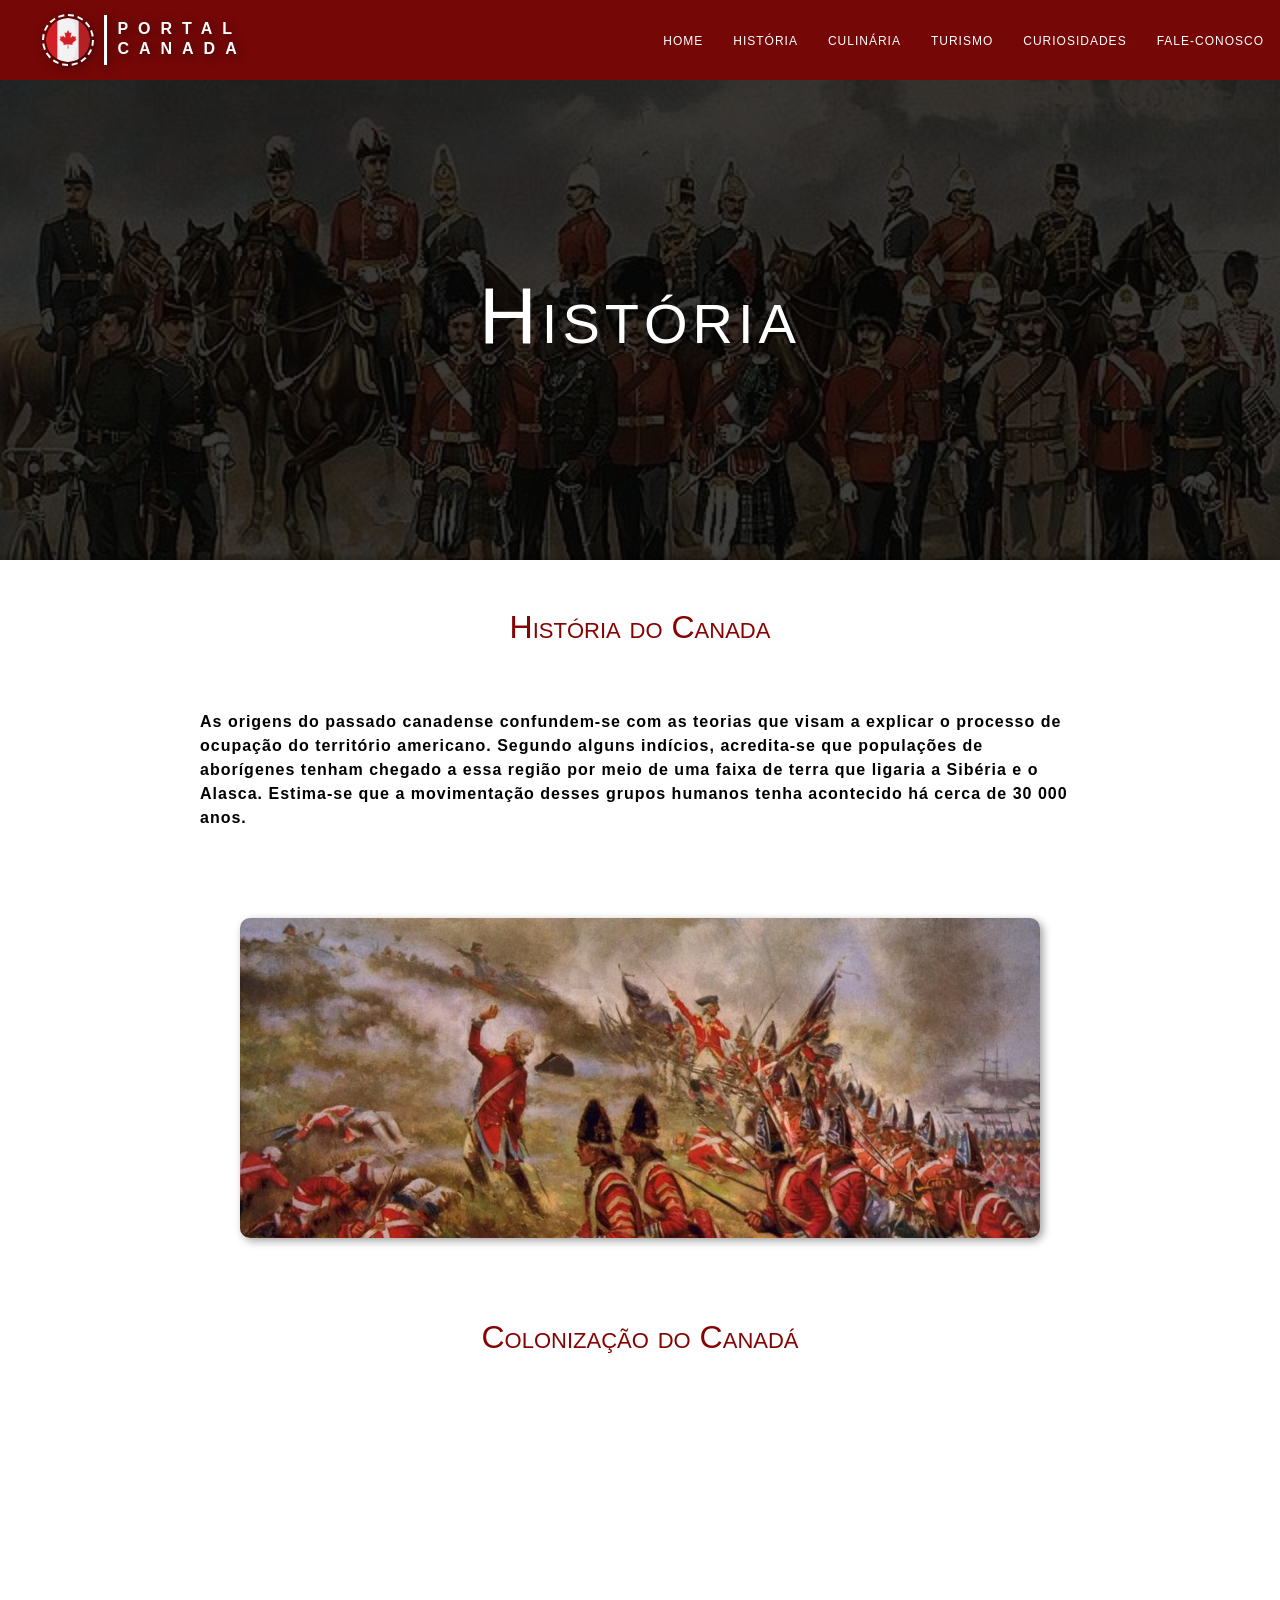
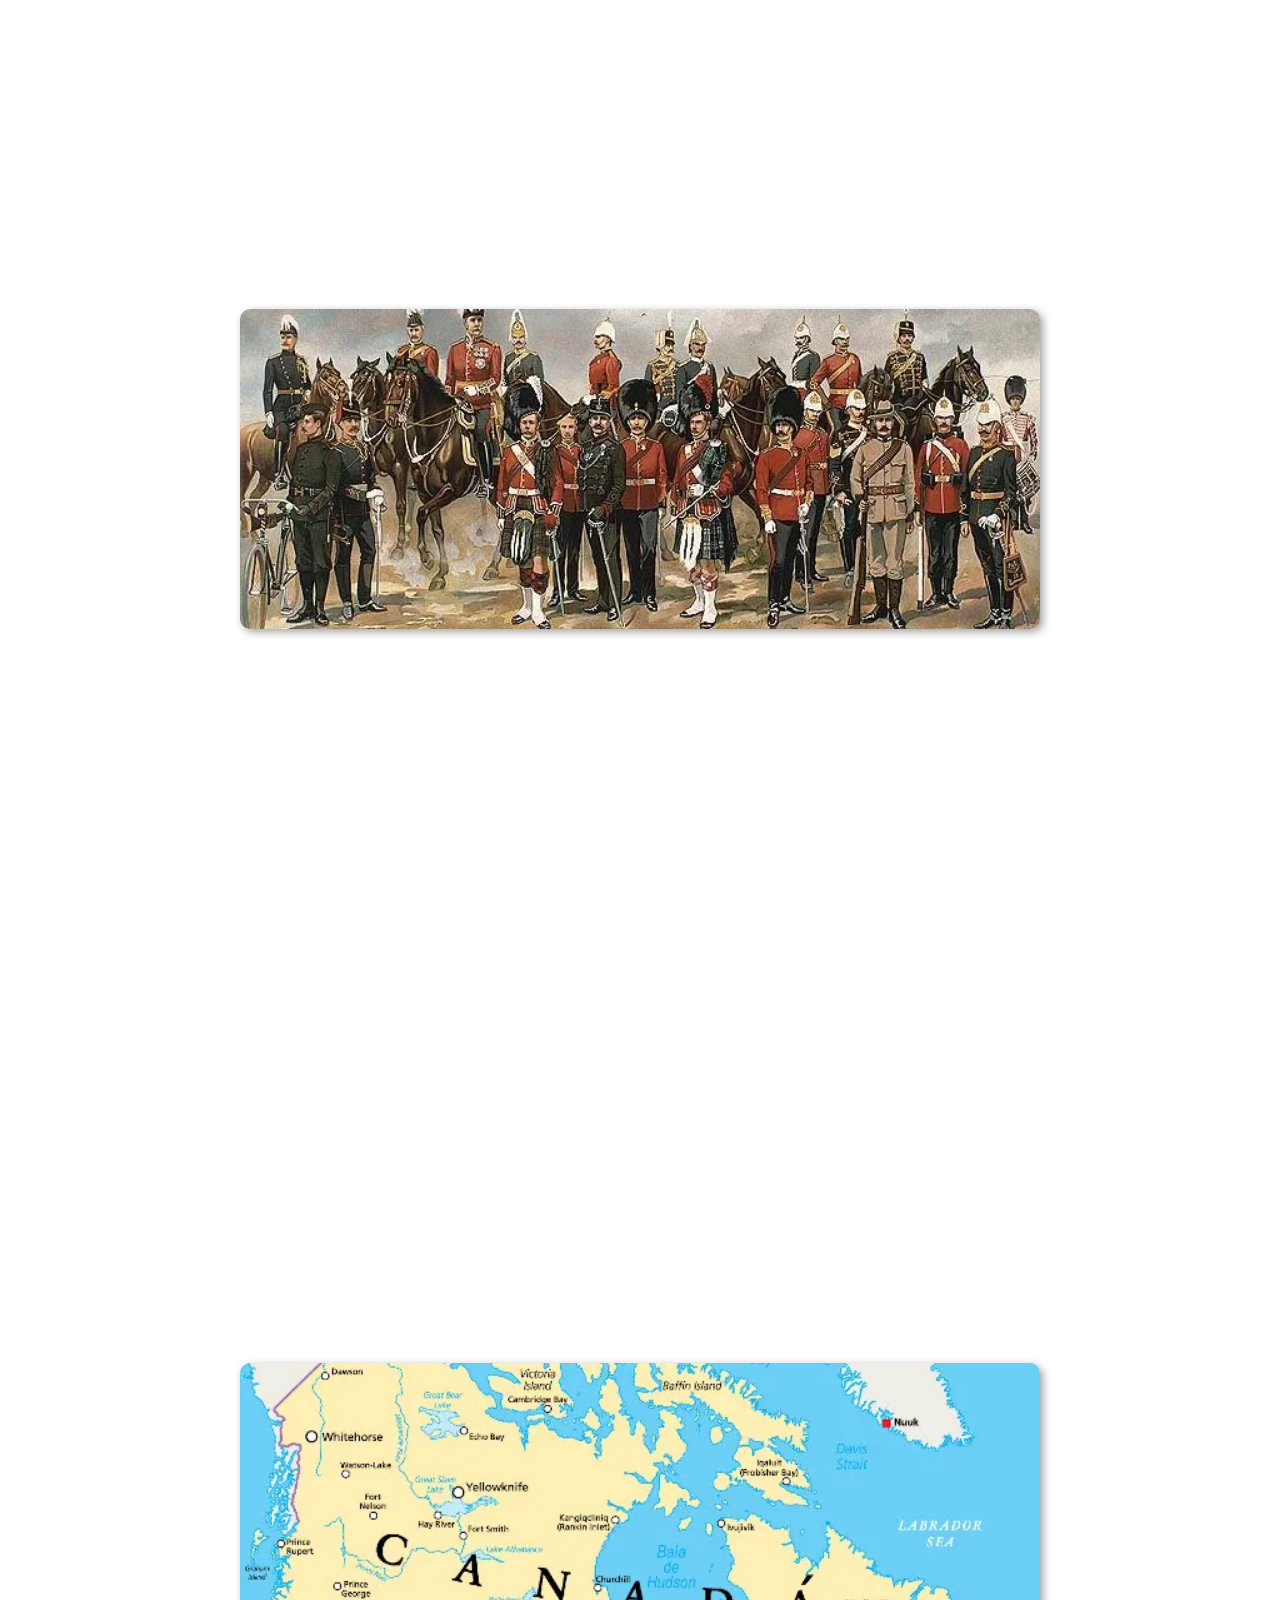
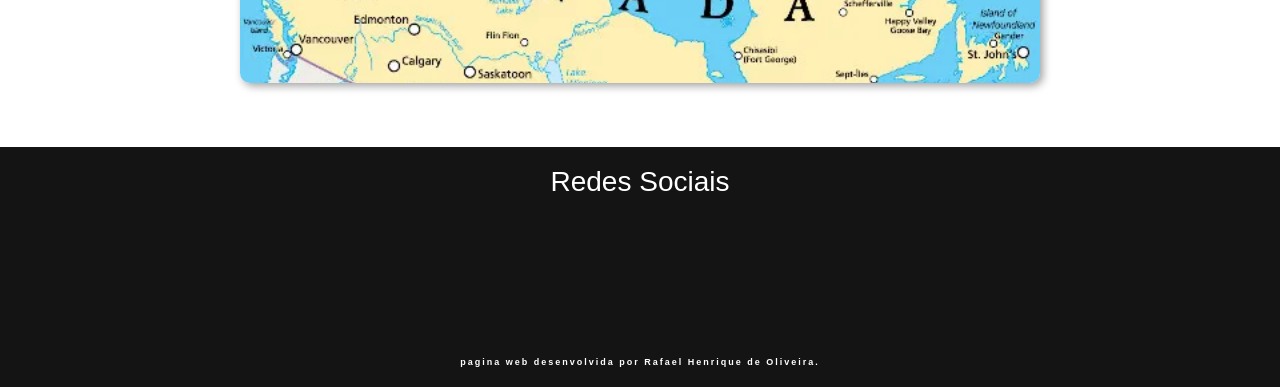
<file: projetoVoltaAoMundo-canada/web/historia.html>
<!DOCTYPE html>
<html lang="pt-br">

<head>
  <meta charset="UTF-8">
  <meta http-equiv="X-UA-Compatible" content="IE=edge">
  <meta name="viewport" content="width=device-width, initial-scale=1.0">
  <title>Portal-Canada</title>
  <link rel="shortcut icon" href="img/canada.png" type="image/x-icon">
  <link rel="stylesheet" href="https://cdnjs.cloudflare.com/ajax/libs/font-awesome/4.7.0/css/font-awesome.min.css">
  <link rel="stylesheet" href="https://cdn.jsdelivr.net/npm/bootstrap@4.6.2/dist/css/bootstrap.min.css"
    integrity="sha384-xOolHFLEh07PJGoPkLv1IbcEPTNtaed2xpHsD9ESMhqIYd0nLMwNLD69Npy4HI+N" crossorigin="anonymous">
  <script src="https://cdn.jsdelivr.net/npm/jquery@3.5.1/dist/jquery.slim.min.js"
    integrity="sha384-DfXdz2htPH0lsSSs5nCTpuj/zy4C+OGpamoFVy38MVBnE+IbbVYUew+OrCXaRkfj"
    crossorigin="anonymous"></script>
  <script src="https://cdn.jsdelivr.net/npm/popper.js@1.16.1/dist/umd/popper.min.js"
    integrity="sha384-9/reFTGAW83EW2RDu2S0VKaIzap3H66lZH81PoYlFhbGU+6BZp6G7niu735Sk7lN"
    crossorigin="anonymous"></script>
  <script src="https://cdn.jsdelivr.net/npm/bootstrap@4.6.2/dist/js/bootstrap.min.js"
    integrity="sha384-+sLIOodYLS7CIrQpBjl+C7nPvqq+FbNUBDunl/OZv93DB7Ln/533i8e/mZXLi/P+"
    crossorigin="anonymous"></script>

    <link rel="stylesheet" href="../styles/style.css">
    <link rel="stylesheet" href="../styles/style-2.css">

</head>

<body>


  <header>

    <div class="logo-canada">
      <img src="../img/canada.png" alt="">
      <span></span>
      <h1> <a href="index.html">PORTAL <br> CANADA</a> </h1>
    </div>

    <nav class="navbar navbar-expand-lg main-nav px-0">

      <button class="navbar-toggler" type="button" data-toggle="collapse" data-target="#mainMenu"
        aria-controls="mainMenu" aria-expanded="false" aria-label="Toggle navigation">

        <span class="burg" id="d1"></span>
        <span class="burg" id="d2"></span>
        <span class="burg" id="d3"></span>

      </button>

      <div class="collapse navbar-collapse" id="mainMenu">
        <ul class="navbar-nav ml-auto text-uppercase f1">
          <li>
            <a href="index.html">Home</a>
          </li>
          <li>
            <a href="historia.html">História</a>
          </li>
          <li>
            <a href="culinaria.html">Culinária</a>
          </li>
          <li>
            <a href="turismo.html">Turismo</a>
          </li>
          <li>
            <a href="curiosidades.html">Curiosidades</a>
          </li>
          <li>
            <a href="fale-conosco.php">Fale-conosco</a>
          </li>

        </ul>
      </div>
    </nav>
    </div>

  </header>




  <section class="img-inicio" id="historia">
    <h1>História</h1>
  </section>
  <main class="container-fluid">
    <section class="text-1">
      <h2>História do Canada</h2>
      <div class="text-img reveal">

        <aside class="center">


          <p>As origens do passado canadense confundem-se com as teorias que visam a explicar o processo de ocupação do
            território americano. Segundo alguns indícios, acredita-se que populações de aborígenes tenham chegado a
            essa região por meio de uma faixa de terra que ligaria a Sibéria e o Alasca. Estima-se que a movimentação
            desses grupos humanos tenha acontecido há cerca de 30 000 anos.
          </p>

          <div class="img-cont">
            <img class="img-fluid" src="../img/HISTORIA DE CANADA RESUMEN ORIGEN Y DESARROLLO.jpg" alt="">
          </div>

        </aside>



      </div>
      <h2>Colonização do Canadá</h2>
      <div class="text-img reveal">


        <aside id="center">

          <p>A colonização do Canadá teve início fora do processo de expansão mercantilista que marcou a Europa da Idade
            Moderna. Os primeiros estrangeiros a se fixar foram os vikings, que há cerca de 1000 anos promoveram um
            curto período de ocupação da Ilha de Terra Nova. Já nessa época, acredita-se que o contato entre os nativos
            e os europeus tenha sido marcado por uma série de conflitos.</p>

          <p>Passados seis séculos, o navegador italiano Giovani Caboto, a serviço dos membros da Coroa Britânica,
            reivindicou o domínio europeu no ano de 1497. Logo em seguida, os franceses também se fixaram na região para
            imprimir as suas atividades de natureza colonial. Pela definição de algumas teorias, a aventura britânica e
            francesa pela América do Norte aconteceu como um desdobramento das tentativas de buscar outra rota
            marítimo-comercial para o Oriente.</p>
          <p>
            Mesmo não alcançando o tão cobiçado mercado oriental, os mercadores dessas nações exploraram o pescado e as
            peles tão facilmente encontradas em terras canadenses. Além disso, vale destacar que a presença
            franco-britânica foi marcada por várias disputas, que pretendiam impor a hegemonia de um só país no
            território colonial canadense. Por fim, uma parte significativa do território acabou sendo controlada pelo
            governo britânico
          </p>
        </aside>
      </div>
      <div class="img-cont">
        <img class="img-fluid" src="../img/historia-canada-2-640x320.webp" alt="">
      </div>

      <div class="text-img reveal">

        <aside class="center">
          <h2>Formação do território canadense</h2>

          <p>Com o fim da Guerra Civil dos Estados Unidos, lideranças políticas canadenses defendiam que a união
            política das províncias era fundamental para que os EUA não tentassem a anexação de seus territórios. Em 1°
            de julho de 1867, Canadá Oeste, Canadá Leste, Novo Brunswick e Nova Escócia uniram-se por meio de um
            documento chamado Ato da América do Norte Britânica. A partir de então, todo esse território seria
            politicamente reconhecido como Domínio do Canadá.</p>

          <p>Inspirados pelo sistema britânico, os políticos do novo Estado optaram por um regime em que um Parlamento –
            composto pela Câmara dos Comuns e do Senado – trataria de assuntos de natureza nacional. Enquanto isso, as
            províncias teriam autonomia para discutir e elaborar as leis que se restringissem aos assuntos locais. Pouco
            tempo depois, os canadenses organizaram seu processo de expansão territorial rumo a oeste.</p>

          <p> No ano de 1869, um levante liderado por Louis Riel garantiu a conquista da chamada província de Manitoba.
            Um ano mais tarde, os membros da Columbia Britânica decidiram incorporar-se ao Canadá. Em 1873, a Ilha do
            Príncipe Eduardo também tomou a mesma ação. A última província canadense foi conquistada em 1949, quando a
            região de Terra Nova optou pelo fim da subordinação britânica.</p>
        </aside>

      </div>
      <div class="img-cont">
        <img class="img-fluid" src="../img/canada-mapa.webp" alt="">
      </div>
    </section>



  </main>
  <footer>
    <h3>Redes Sociais</h3>
    <div class="redes reveal">

      <a href="https://www.facebook.com/rafaelhenrique.oliveira.79/?locale=pt_BR" class="fa fa-facebook"></a>
      <a href="https://github.com/RafaelHOliveira07" class="fa fa-github"></a>
      <a href="https://www.instagram.com/darkkeira420/" class="fa fa-instagram"></a>

    </div>
    <p>pagina web desenvolvida por Rafael Henrique de Oliveira.</p>
  </footer>
  <script type="text/javascript" src="../js/reveal.js"></script>
</body>

</html>
</file>
<file: projetoVoltaAoMundo-canada/styles/style.css>
* {
    margin: 0;
    padding: 0;
    box-sizing: border-box;


    transition: 0.4s;

  }

  body {
    width: 100%;
    height: 100%;
    display: flex;
    flex-direction: column;
  }

  .carousel,
  .dark-fade {

    width: 100%;



  }

  .dark-fade,
  .d-block {
    height: 100vh;
  }

  .d-block {
    object-fit: cover;
    z-index: 1;

  }


  .carousel {

    background-size: cover;
    background-position: center;
    object-fit: cover;

  }

  .conteudo {
    position: absolute;
    z-index: 3;
    width: 100%;
    top: 40vh;
  }

  .dark-fade {
    z-index: 2;
    position: absolute;
    background: linear-gradient(to left, rgba(0, 0, 0, 0.256), rgba(11, 11, 11, 0.955));


  }

  header {
    z-index: 3;
    position: absolute;
    width: 100%;
    height: 5rem;
    display: flex;
    justify-content: space-between;
    align-items: center;
    background-color: rgba(15, 15, 15, 0.281);
    backdrop-filter: blur(50px);
    padding: 1rem;
    border-bottom: 1px solid rgba(255, 255, 255, 0.212);

  }



  [data-target="#mainMenu"] {
    position: relative;
    z-index: 999;
  }



  #mainMenu li>a {
    font-size: 12px;
    letter-spacing: 1px;
    color: #fff;
    font-weight: 400;
    position: relative;
    z-index: 1;
    text-decoration: none;
  }

  .main-header.fixed-nav #mainMenu li>a {
    color: #fff;
    text-decoration: none;

  }

  #mainMenu li {

    margin-left: 30px;
    text-align: right;
  }

  #mainMenu li>a::before {
    position: absolute;
    content: "";
    width: calc(100% - 1px);
    height: 1px;
    background: #fff;
    bottom: -6px;
    left: 0;
    -webkit-transform: scale(0, 1);
    -ms-transform: scale(0, 1);
    transform: scale(0, 1);
    -webkit-transform-origin: right center;
    -ms-transform-origin: right center;
    transform-origin: right center;
    z-index: -1;

    -webkit-transition: transform 0.5s ease;
    transition: transform 0.5s ease;
  }

  #mainMenu li>a:hover::before,
  #mainMenu li>a.active::before {
    -webkit-transform: scale(1, 1);
    -ms-transform: scale(1, 1);
    transform: scale(1, 1);
    -webkit-transform-origin: left center;
    -ms-transform-origin: left center;
    transform-origin: left center;
  }






  .main-header .navbar-brand img {
    max-width: 40px;
    animation: fadeInLeft 0.4s both 0.4s;
  }

  /*main stars*/


  header h1 a {

    color: rgb(255, 255, 255);
    font-size: 1rem;
    font-weight: bolder;
    letter-spacing: 10px;
    display: flex;
    margin-top: 5px;
    text-decoration: none;
    font-variant: small-caps;
    text-align: left;




  }

  header h1 a:hover {

    text-decoration: none;
    color: rgb(255, 255, 255);




  }



  .logo-canada {

    display: flex;
    align-items: center;
    flex-direction: row;
    gap: 10px;
    padding-left: 2vw;
    text-align: left;
    filter: drop-shadow(2px 2px 5px rgba(0, 0, 0, 0.554));

  }

  .logo-canada img {

    width: calc(2.5rem + 1vw);
    border: 2px dashed #ffffff;
    border-radius: 10rem;
    padding: 2px;
    object-fit: cover;

  }

  .logo-canada span {
    width: 3px;
    height: 50px;
    background-color: rgb(255, 255, 255);

  }

  nav {

    display: flex;
    justify-content: center;
    align-items: center;
    gap: 2rem;
    padding-right: 2vw;

  }

  nav a {

    color: rgb(255, 255, 255);
  }

  .main {

    padding: 1rem;


  }

  .main h2,
  p {


    letter-spacing: 2px;
    color: rgb(255, 255, 255);
    font-weight: bolder;


  }

  .text h2 {
    font-size: clamp(2em, 1em + 7vw, 5em);

  }

  .text p {

    font-weight: bolder;
    font-variant: small-caps;
    font-size: 1.5rem;
  }

  .text {


    display: flex;
    max-width: 100%;
    width: 45rem;
    flex-direction: column;
    padding-left: 5vw;
    gap: 1rem;

  }

  .sec-link1 aside {

    display: flex;
    align-items: center;
    gap: 1rem;
    flex-direction: column;
    width: 30rem;


  }

  .sec-link2>aside,
  .sec-link1>aside {

    display: flex;
    align-items: center;
    gap: 1rem;
    flex-direction: column;
    width: 30rem;



  }

  aside {
    max-width: 100%;
    padding: 1rem;
  }

  .sec-link1,
  .sec-link2 {
    display: flex;
    align-items: center;
    justify-content: center;
    gap: 5rem;
    filter: drop-shadow(-3px -3px 10px rgba(0, 0, 0, 0.453));
  }

  .sec-link1 {
    max-width: 100%;
    height: 30rem;
    background-color: rgb(119, 3, 3);
  }

  .sec-link2 {
    width: 100%;
    height: 30rem;
    background-color: rgb(241, 237, 237);
  }

  .sec-link2 h2,
  .p-sec2,
  a {
    text-align: center;
    color: rgb(171, 3, 3);



  }

  .sec-link1 h2,
  .p-sec1 {
    color: rgb(255, 255, 255);
    text-align: center;


  }

  #link1 {
    color: #fff;
  }

  .p-sec2 {

    font-size: 1.2rem;


  }

  .sec-link2 h2 {

    font-size: 3em;
    font-weight: bolder;
    letter-spacing: 5px;
    display: flex;
    margin-top: 5px;
    text-decoration: none;
    font-variant: small-caps;



  }



  .sec-link1 h2 {

    font-size: 3em;
    font-weight: bolder;
    letter-spacing: 5px;
    display: flex;
    margin-top: 5px;
    text-decoration: none;
    font-variant: small-caps;



  }

  .img-2 {
    max-width: 100%;
    width: 50rem;
    height: 20rem;
  }

  .img-2 img {
    width: 100%;

    height: 20rem;
    object-fit: cover;
    border: 2px solid rgba(16, 16, 16, 0.144);
    border-radius: 1rem;
    box-shadow: 10px 10px 10px rgba(38, 38, 38, 0.346);

  }

  footer {
    display: flex;
    justify-content: space-around;
    flex-direction: column;
    align-items: center;
    width: 100%;
    height: 15rem;
    background-color: rgb(20, 20, 20);
    gap: 1rem;

  }

  footer h3 {
    color: #fff;
  }

  footer p {
    font-size: xx-small;
    margin-bottom: 0;
  }

  .redes {

    display: flex;
    justify-content: center;
    flex-direction: row;
    gap: 4rem;

  }

  .redes .fa {

    display: flex;
    justify-content: center;
    align-items: center;
    border: 1px solid rgba(255, 255, 255, 0.692);
    font-size: 1.5rem;
    width: 3rem;
    height: 3rem;
    border-radius: 20rem;
    text-decoration: none;
    filter: drop-shadow(4px 4px 3px rgba(0, 0, 0, 0.555));
    text-shadow: 3px 2px 2px rgba(0, 0, 0, 0.678);
    transition: 0.4s ease-in-out;
    transform: scale(1.2);


  }


  .fa:hover {

    border-color: rgb(255, 255, 255);
    color: rgb(255, 255, 255);
    background-color: rgb(124, 17, 17);
    transform: scale(1.4);


  }


  .fa-facebook,
  .fa-instagram,
  .fa-github {

    background: rgb(22, 22, 22);
    color: rgb(255, 255, 255);


  }


  @media (max-width: 1500px) {


    .sec-link1,
    .sec-link2 {

      display: flex;
      flex-direction: column;
      justify-content: center;
      align-items: center;
      gap: 1rem;
      height: max-content;
      padding: 2rem;
    }

    .sec-link1 {

      display: flex;
      flex-direction: column-reverse;

    }

    .sec-link1>aside,
    .sec-link2>aside {
      margin-right: 0;
      margin-left: 0;
    }
  }




  @media (max-width: 991px) {

    .conteudo {

      width: 100%;
      padding: 1.3rem;
      height: max-content;
      display: flex;
      justify-content: center;
      align-items: center;
      object-fit: cover;
      box-sizing: border-box;


    }

    .main {
      max-width: 100%;
      width: 30rem;
      padding: 0;



    }



    .text {
      padding: 0;
      object-fit: cover;
      display: flex;
      justify-content: center;
      align-items: center;
      text-align: center;

    }

    .text h2 {
      font-size: 3rem;

    }

    .text p {

      font-size: 1rem;

    }


    #mainMenu ul {

      width: 100vw;
      height: max-content;
      background-color: #2c2c2c81;
      backdrop-filter: blur(50px);
      display: flex;
      flex-direction: column;     
      padding-right: 6vw;
      padding-bottom: 2vw;
      border-bottom: 2px solid #96969650;
      border-left: 2px solid #96969650;
    }

    #mainMenu li {
      object-fit: cover;
      display: flex;
      justify-content: center;
      margin-top: 1rem;

    }



    .carousel-item img,
    .dark-fade {

      width: 100%;


    }

    /*header starts*/
    .collapse.in {
      display: block !important;
      padding: 0;
      clear: both;
    }

    .navbar-toggler {
      z-index: 5;
      position: absolute;
      width: 40px;
      height: 40px;
      border-radius: 0;
      margin-right: 2rem;

    }


    .main-header .navbar {
      float: none;
      width: 100%;
      padding-left: 0;
      padding-right: 0;
      text-align: center;
    }

    .main-header .navbar-nav li .nav-link {
      text-align: center;
      padding: 20px 15px;
      border-radius: 0px;
      width: 100%;

    }

    /**/


    .burg {
      position: absolute;
      width: 80%;
      background-color: rgba(255, 255, 255, 0.757);
      left: 0px;
      height: 3px;
      border-radius: 3px;
    }

    #d1 {

      top: 11px;

    }

    #d3 {
      top: 27px;
    }


    .navbar {

      display: flex;
      flex-direction: column;
      justify-content: center;
    }

    .navbar-collapse {
      position: absolute;
      top: 3rem;
      right: -1rem;



    }

    .main-header .navbar-nav li .nav-link {
      text-align: center;
      padding: 20px 15px;
      border-radius: 0px;
    }

    /**/


    .burg {
      position: absolute;
      width: 80%;
      background-color: rgba(255, 255, 255, 0.757);
      left: 0px;
      height: 3px;
      border-radius: 3px;
    }

    #d1 {

      top: 11px;

    }

    #d3 {
      top: 27px;
    }
  }


  .reveal {
    position: relative;
    transform: translatey(25px);
    opacity: 0;
    transition: all 1s ease;
  }

  .reveal.active {
    transform: translatey(0px);
    opacity: 1;

  }
</file>
<file: projetoVoltaAoMundo-canada/styles/style-2.css>
body{
    background-color: rgb(203, 203, 203);
}

header{
    position: relative;
    background-color: rgb(117, 7, 7);
    border: none;

} 
#historia{
    background-image: linear-gradient(to bottom, rgba(0, 0, 0, 0.782), rgba(0, 0, 0, 0.749)), url('../img/historia-canada-2-640x320.webp');

}
#culinaria{
    background-image: linear-gradient(to bottom, rgba(0, 0, 0, 0.782), rgba(0, 0, 0, 0.749)), url('../img/panquecaG.jpeg');
    background-position: center;
}

#turismo{
    background-image: linear-gradient(to bottom, rgba(0, 0, 0, 0.782), rgba(0, 0, 0, 0.749)), url('../img/main-canada-b311bbcf908341109fe08e8027cd8351.jpg');
    background-position: center ;
    
   }

   #curiosidade{
    background-image: linear-gradient(to bottom, rgba(0, 0, 0, 0.782), rgba(0, 0, 0, 0.749)), url('../img/nascer-do-sol-de-toronto.jpg');
    background-position: center ;
    
   }




.img-inicio{

  
    width: 100%;
    height: 30rem;
    object-fit: cover;
    background-size: cover;
    background-repeat: no-repeat;
    display: flex;
    justify-content: center;
    align-items: center;

}

.img-inicio h1{

    font-size: clamp(3em, 1em + 7vw, 5em);
    letter-spacing: 5px;
    color: #fff;
    font-variant: small-caps;
    

}


.container-fluid{
   
    flex-direction: column;
    display: flex ;
    justify-content: center;
    align-items: center;
    padding: 2rem;
    height: 100%;
    width: 80rem;
    max-width: 100%;
    background-color: #ffffff;
    box-shadow: 0px 0px 10px rgba(0, 0, 0, 0.43);

}

.container-fluid h2{
    padding: 1rem;
    color: rgb(133, 3, 3);
    font-size: 2rem;
    font-variant: small-caps;
}

.container-fluid h1{
    font-size: 2.5rem;
    color: rgb(133, 3, 3);
    font-variant: small-caps;
   
}

.container-fluid p{
    padding: 0.5rem 0;
    max-width: 100%;
    width: 55rem;
    letter-spacing: 1px;
    color: rgb(0, 0, 0);
    text-align: left;
 

}


.center{
    
  
    display: flex;
    justify-content: left;
    flex-direction: column;
    align-items: center;
    gap: 2rem;
    
    
    
 }



.text-1{
    max-width: 100%;
    width: 80rem;
    height: 100%;
    display: flex;
    justify-content: center;
    align-items: center;
    flex-direction: column;
    gap: 1rem;
}

.img-cont{

    display: flex;
    justify-content: center;
    align-items: center;
    margin: 2rem 0;
   
    
}

.img-cont img{
    width: 50rem;
    height: 20rem;
    object-fit: cover;
    border-radius: 10px;
    box-shadow: 3px 3px 8px rgba(0, 0, 0, 0.374);
}

.text-img{
    
    
    width: 100%;
    justify-content: center;
    display: flex;

  
   
}


.container-fluid ul li{
    color: rgb(139, 15, 15) ;
    list-style: decimal;
    font-weight: bolder;
    font-size: larger;

}

.respostas{
    display: flex;
    flex-direction: column;
    justify-content: center;
    align-items: center;
    width: 100%;
    
}
 th.red{
    background-color: rgb(153, 4, 4);
    color: #fff;
}

@media (max-width: 1200px){
    .text-img{
        display: flex;
        flex-direction: column;
        justify-content: center;
    }
  

    aside h2{
        text-align: center;
    }
    
}
</file>
